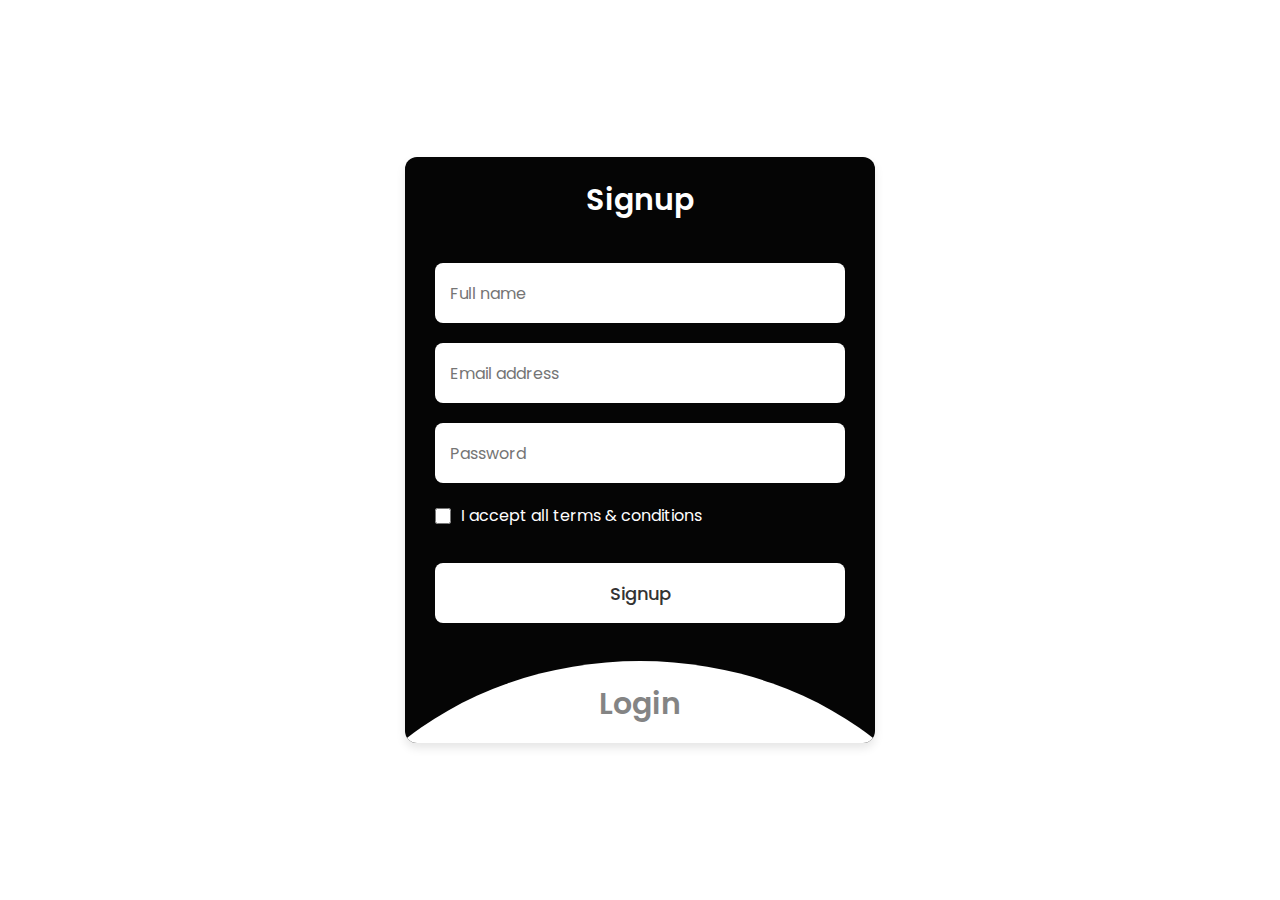
<file: index.html>
<!DOCTYPE html>
<!-- Coding By CodingNepal - codingnepalweb.com -->
<html lang="en">
  <head>
    <meta charset="UTF-8" />
    <meta http-equiv="X-UA-Compatible" content="IE=edge" />
    <meta name="viewport" content="width=device-width, initial-scale=1.0" />
   <title>Login & Signup Form</title>
    <link rel="stylesheet" href="style.css" />
  </head>
  <body background="C:\Users\ganta\Pictures\Screenshots\dfs.jpg">
    </center>
    <section class="wrapper">
      <div class="form login">
        <header>Login</header>
        <form action="#">
          <input type="text" placeholder="Email address" required />
          <input type="password" placeholder="Password" required />
          <a href="#">Forgot password?</a>
          <input type="submit" value="Login" />
        </form>
      </div>
      <div class="form signup">
        <header>Signup</header>
        <form action="#">
          <input type="text" placeholder="Full name" required />
          <input type="text" placeholder="Email address" required />
          <input type="password" placeholder="Password" required />
          <div class="checkbox">
            <input type="checkbox" id="signupCheck" />
            <label for="signupCheck">I accept all terms & conditions</label>
          </div>
          <input type="submit" value="Signup" />
        </form>
      </div>
      <script>
        const wrapper = document.querySelector(".wrapper"),
          signupHeader = document.querySelector(".signup header"),
          loginHeader = document.querySelector(".login header");

        loginHeader.addEventListener("click", () => {
          wrapper.classList.add("active");
        });
        signupHeader.addEventListener("click", () => {
          wrapper.classList.remove("active");
        });
      </script>
    </section>
  </body>
</html>
</file>
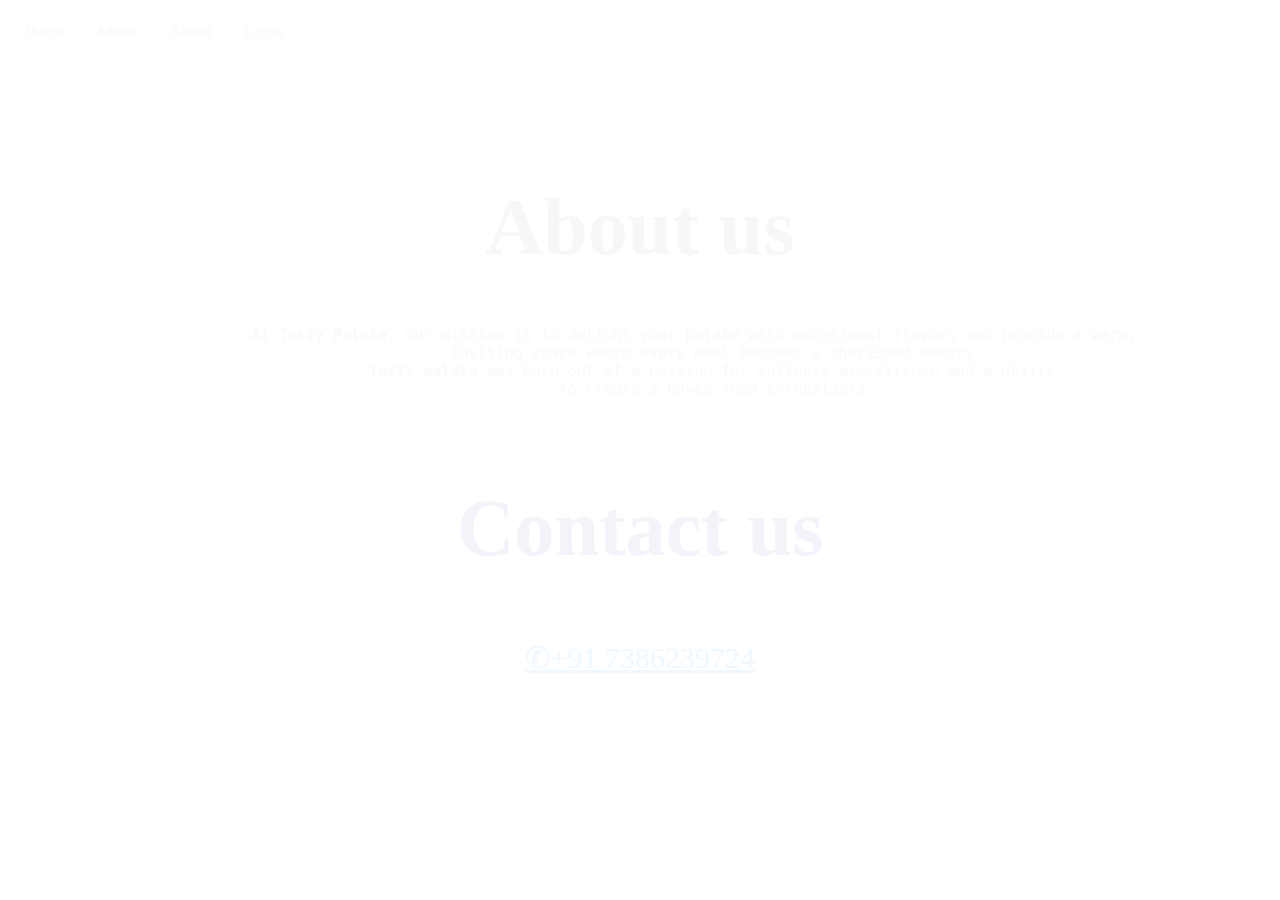
<file: about.html>
<!DOCTYPE html>
<html>
    <head>
        <title></title>
        <style>
          .topnav {
            overflow: hidden;
            
          }
          
          /* Style the links inside the navigation bar */
          .topnav a {
            float: left;
            display: block;
            color: rgb(251, 249, 249);
            text-align: center;
            padding: 14px 16px;
            text-decoration: none;
            font-size: 17px;
          }
          
          /* Change the color of links on hover */
          .topnav a:hover {
            background-color: #f7f8f7;
            color: black;
          }
          
          /* Style the "active" element to highlight the current page */
          .topnav a.active {
            background-color: #2196F3;
            color: white;
          }
          
          
          
          /* When the screen is less than 600px wide, stack the links and the search field vertically instead of horizontally */
          @media screen and (max-width: 600px) {
            .topnav a, .topnav input[type=text] {
              float: none;
              display: block;
              text-align: left;
              width: 100%;
              margin: 0;
              padding: 14px;
            }
            .topnav input[type=text] {
              border: 1px solid #ccc;
            }
          }
        </style>
    </head>
    <body background="C:\Users\ganta\Pictures\Screenshots\ghj.jpg">
      <div class="topnav">
        <a href="Un.html">Home</a>
        <a href="menu.html">Menu</a>
        <a href="about.html">About</a>
        <a href="index.html">Login</a>
      </div>
          <center><br/><br/><br/><br/>
            <h1 style="color:rgb(247, 247, 249);text-align:center;font-size:80px;">About us</h1>
            <p><pre style="color:rgb(250, 250, 250);text-align:center;font-size:15px;">
            At<b> Tasty Palate</b>, our mission is to delight your palate with excetional flavors and provide a warm,
                 inviting space where every meal becomes a cherished memory.
                <b>Tasty palate</b> was born out of a passion for culinary execellence and a desire
                to create a haven food enthusiasts
            </pre></p>
            <h2 style="color:rgb(244, 243, 250);text-align:center;font-size:80px;">Contact us</h2>
            <a style="font-size: 30px; color:aliceblue" href="https://wa.link/k9yu7v">&#9990;+91 7386239724</a>
              </div>
          </center>
    </body>
</html>
</file>
<file: style.css>
/* Import Google font - Poppins */
@import url("https://fonts.googleapis.com/css2?family=Poppins:wght@200;300;400;500;600;700&display=swap");
* {
  margin: 0;
  padding: 0;
  box-sizing: border-box;
  font-family: "Poppins",
    sans-serif;
}
body {
  min-height: 100vh;
  display: flex;
  align-items: center;
  justify-content: center;
 
}
.wrapper {
  position: relative;
  max-width: 470px;
  width: 100%;
  border-radius: 12px;
  padding: 20px
    30px
    120px;
  background: #050505;
  box-shadow: 0
    5px
    10px
    rgba(
      0,
      0,
      0,
      0.1
    );
  overflow: hidden;
}
.form.login {
  position: absolute;
  left: 50%;
  bottom: -86%;
  transform: translateX(
    -50%
  );
  width: calc(
    100% +
      220px
  );
  padding: 20px
    140px;
  border-radius: 50%;
  height: 100%;
  background: #fff;
  transition: all
    0.6s
    ease;
}
.wrapper.active
  .form.login {
  bottom: -15%;
  border-radius: 35%;
  box-shadow: 0 -5px
    10px rgba(0, 0, 0, 0.1);
}
.form
  header {
  font-size: 30px;
  text-align: center;
  color: #fff;
  font-weight: 600;
  cursor: pointer;
}
.form.login
  header {
  color: #333;
  opacity: 0.6;
}
.wrapper.active
  .form.login
  header {
  opacity: 1;
}
.wrapper.active
  .signup
  header {
  opacity: 0.6;
}
.wrapper
  form {
  display: flex;
  flex-direction: column;
  gap: 20px;
  margin-top: 40px;
}
form
  input {
  height: 60px;
  outline: none;
  border: none;
  padding: 0
    15px;
  font-size: 16px;
  font-weight: 400;
  color: #333;
  border-radius: 8px;
  background: #fff;
}
.form.login
  input {
  border: 1px
    solid
    #aaa;
}
.form.login
  input:focus {
  box-shadow: 0
    1px 0
    #ddd;
}
form
  .checkbox {
  display: flex;
  align-items: center;
  gap: 10px;
}
.checkbox
  input[type="checkbox"] {
  height: 16px;
  width: 16px;
  accent-color: #fff;
  cursor: pointer;
}
form
  .checkbox
  label {
  cursor: pointer;
  color: #fff;
}
form a {
  color: #f9f9f9;
  text-decoration: none;
}
form
  a:hover {
  text-decoration: underline;
}
form
  input[type="submit"] {
  margin-top: 15px;
  padding: none;
  font-size: 18px;
  font-weight: 500;
  cursor: pointer;
}
.form.login
  input[type="submit"] {
  background: #0b0b0b;
  color: #fff;
  border: none;
}
</file>
